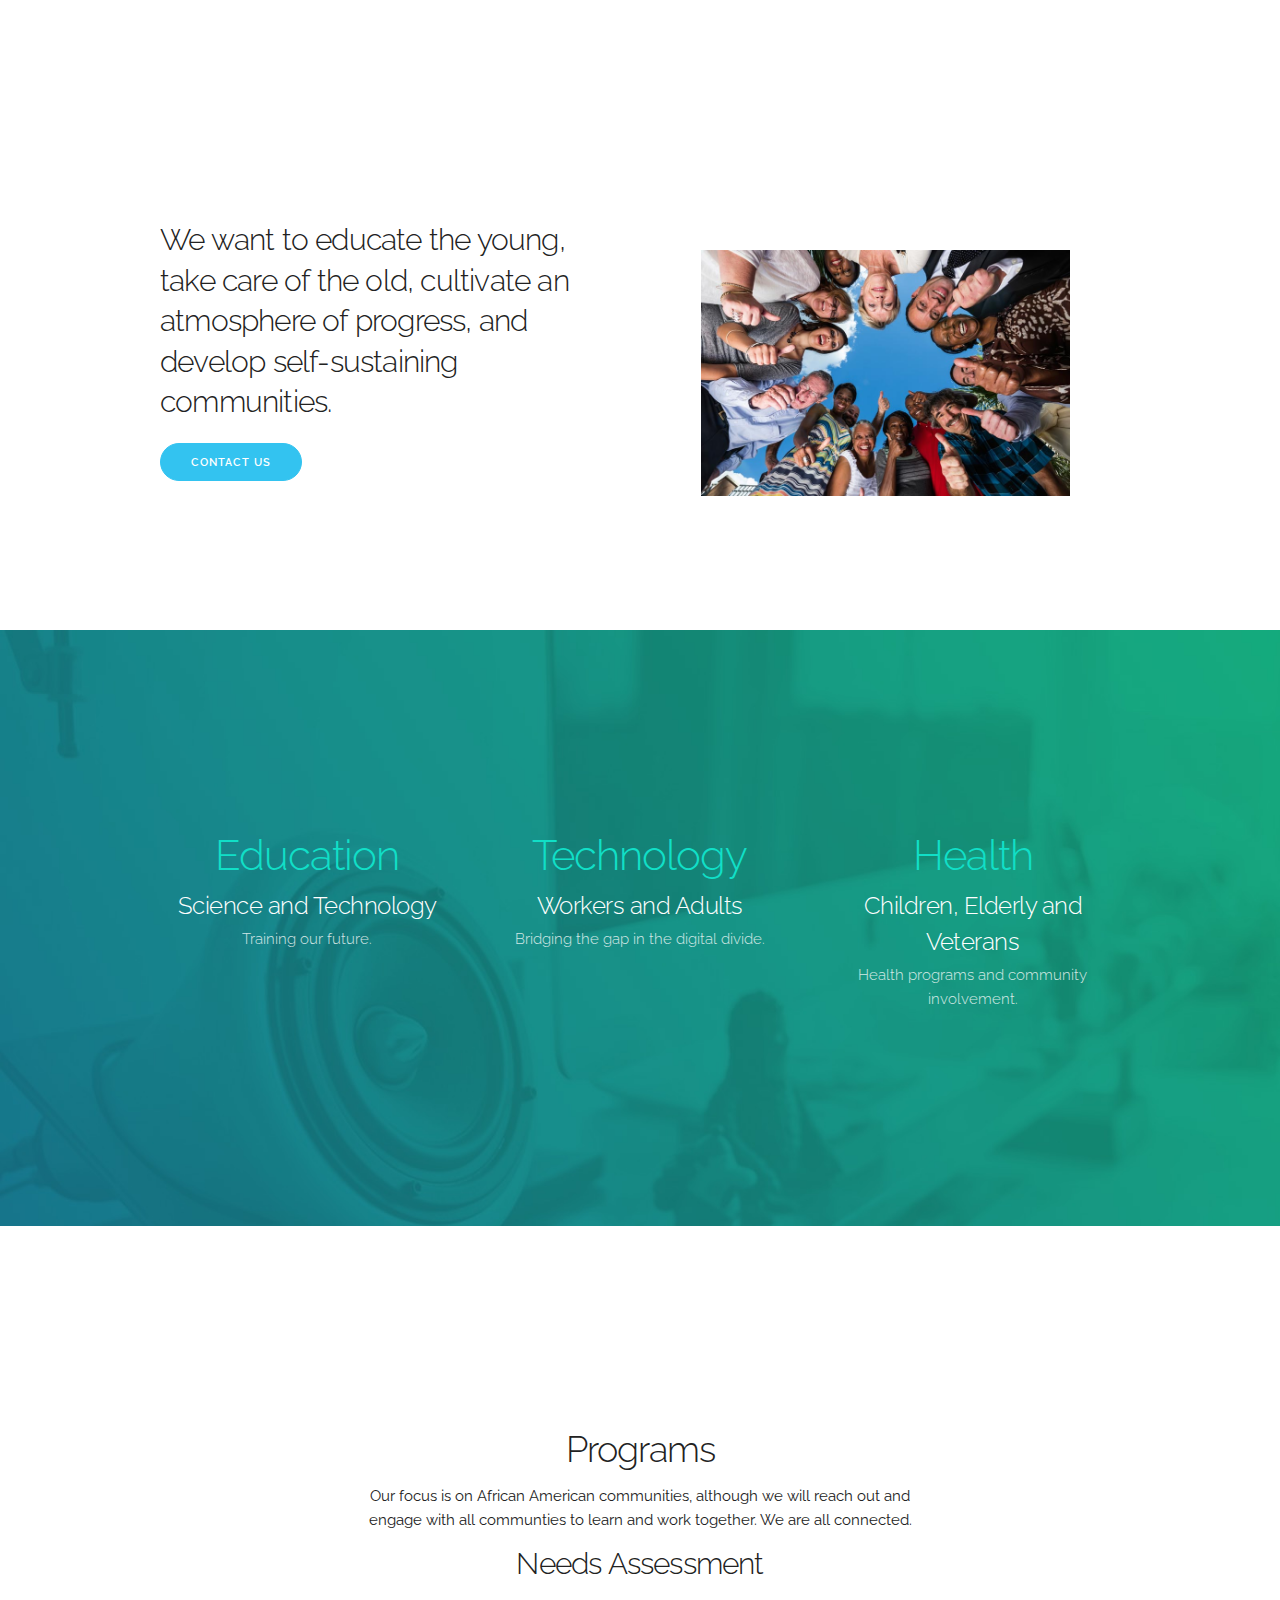
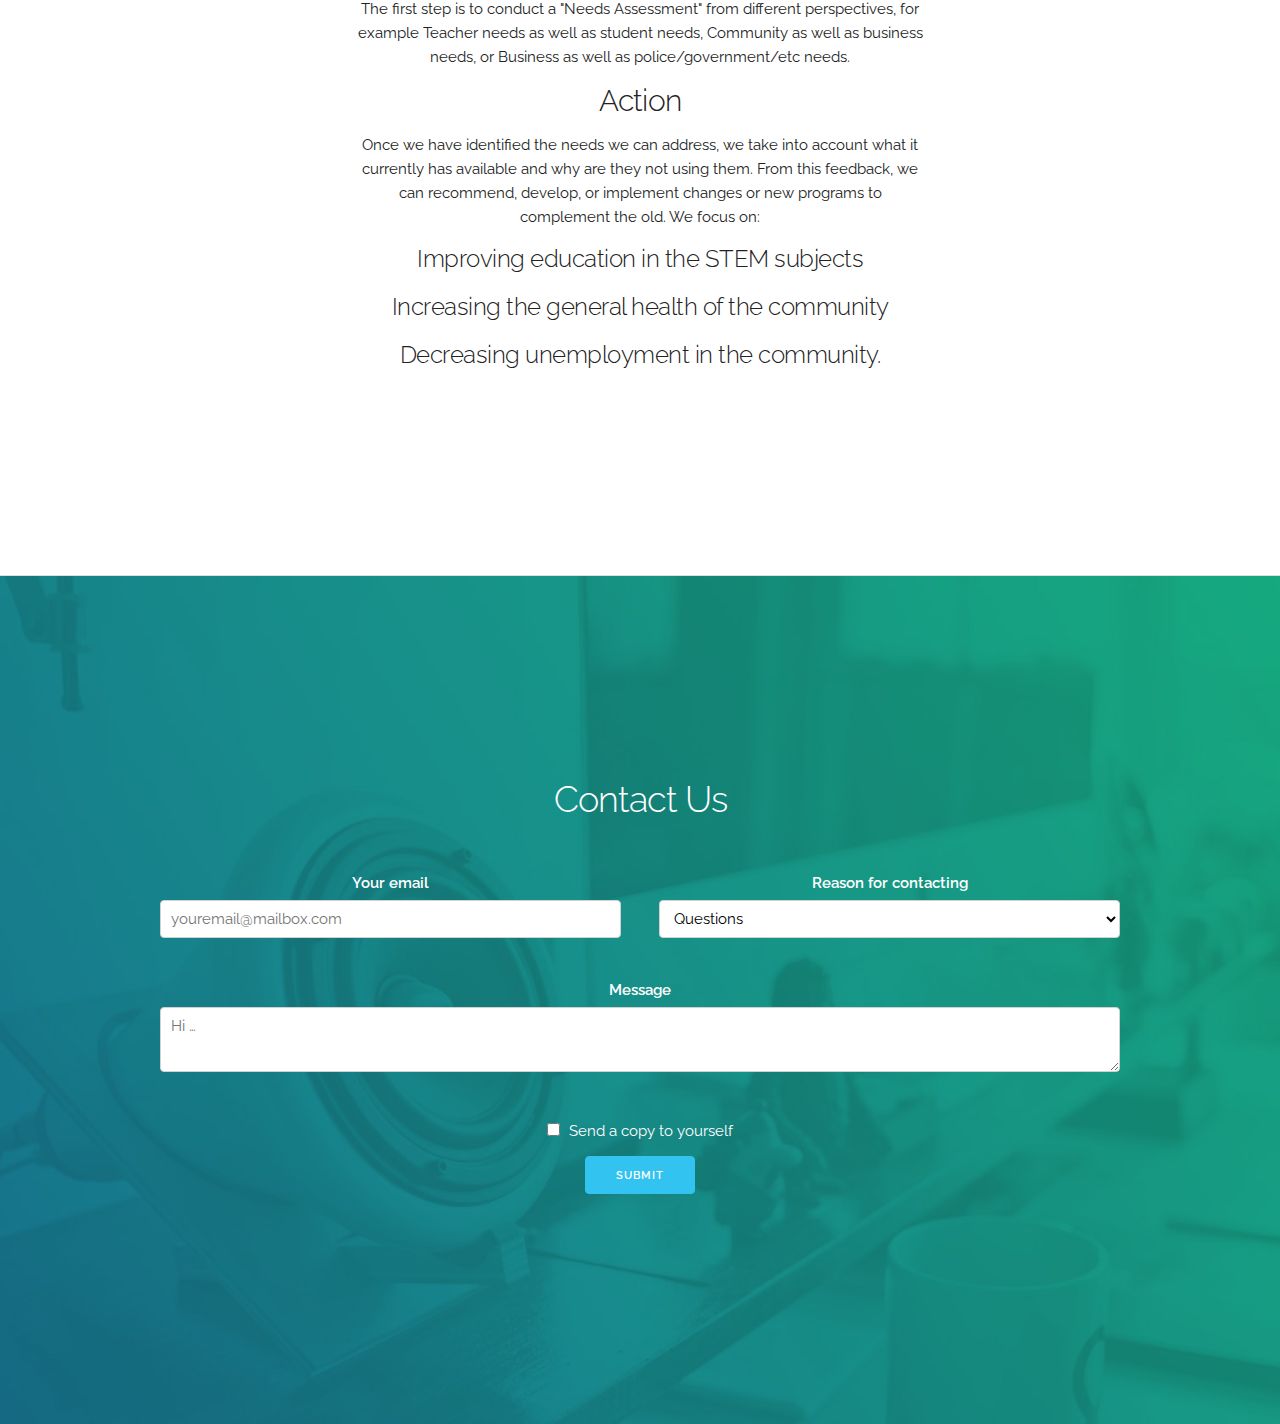
<file: index.html>
<!DOCTYPE html>
<html lang="en">
<head>

  <!-- Basic Page Needs
  –––––––––––––––––––––––––––––––––––––––––––––––––– -->
  <meta charset="utf-8">
  <title>Taylor Foundation</title>
  <meta name="description" content="">
  <meta name="author" content="">

  <!-- Mobile Specific Metas
  –––––––––––––––––––––––––––––––––––––––––––––––––– -->
  <meta name="viewport" content="width=device-width, initial-scale=1">

  <!-- FONT
  –––––––––––––––––––––––––––––––––––––––––––––––––– -->
  <link href='//fonts.googleapis.com/css?family=Raleway:400,300,600' rel='stylesheet' type='text/css'>

  <!-- CSS
  –––––––––––––––––––––––––––––––––––––––––––––––––– -->
  <link rel="stylesheet" href="css/normalize.css">
  <link rel="stylesheet" href="css/skeleton.css">
  <link rel="stylesheet" href="css/custom2.css">

  <!-- Scripts
  –––––––––––––––––––––––––––––––––––––––––––––––––– -->
  <script src="//ajax.googleapis.com/ajax/libs/jquery/2.1.1/jquery.min.js"></script>

  <!-- Favicon
  –––––––––––––––––––––––––––––––––––––––––––––––––– -->
  <link rel="icon" type="image/png" href="/images/favicon.png">

</head>
<body>

  <!-- Primary Page Layout
  –––––––––––––––––––––––––––––––––––––––––––––––––– -->

  <div class="section hero">
    <div class="container">
      <div class="row">
        <div class="one-half column">
          <h4 class="hero-heading">        
        We want to educate the young, take care of the old, cultivate an atmosphere of progress, and develop self-sustaining communities.</h4>
          <a class="button button-primary" href="#contact">Contact Us</a>
        </div>
        <div class="one-half column phones">
          <img class="phone" src="images/everyone-small.jpg">
        </div>
      </div>
    </div>
  </div>
  <div class="section values">
    <div class="container">
      <div class="row">
        <div class="one-third column value">
          <h2 class="value-multiplier">Education</h2>
          <h5 class="value-heading">Science and Technology</h5>
          <p class="value-description">Training our future.</p>
        </div>
        <div class="one-third column value">
          <h2 class="value-multiplier">Technology</h2>
          <h5 class="value-heading">Workers and Adults</h5>
          <p class="value-description">Bridging the gap in the digital divide.</p>
        </div>
        <div class="one-third column value">
          <h2 class="value-multiplier">Health</h2>
          <h5 class="value-heading">Children, Elderly and Veterans</h5>
          <p class="value-description">Health programs and community involvement.</p>
        </div>
      </div>
    </div>
  </div>
  <div class="section programs">
    <div class="container">
      <h3 class="section-heading">Programs</h3>
      <p class="section-description">Our focus is on African American communities, although we will reach out and engage with all communties to learn and work together.  We are all connected.</p>
      <h4 class="section-heading">Needs Assessment</h4>
      <p class="section-description">The first step is to conduct a "Needs Assessment" from different perspectives, for example Teacher needs as well as student needs, Community as well as business needs, or Business as well as police/government/etc needs.</p>
      <h4 class="section-heading">Action</h4>
      <p class="section-description">Once we have identified the needs we can address, we take into account what it currently has available and why are they not using them.  From this feedback, we can recommend, develop, or implement changes or new programs to complement the old.  We focus on:
      <h5 class="section-heading">Improving education in the STEM subjects</h5>
      <h5 class="section-heading">Increasing the general health of the community</h5>
      <h5 class="section-heading">Decreasing unemployment in the community.</h5>
    </div>
  </div>
  <div class="section contactus">
    <div class="container">
      <h3 class="section-heading">Contact Us</h3>
      <form action="mailto:contactus@taylorfoundationllc.org?subject=Question from web" method="post" enctype="text/plain">
      <div class="row" id="contact" style="margin-top: 5%">
        <div class="one-half column">
          <label for="emailaddress">Your email</label>
          <input class="u-full-width text" type="email" placeholder="youremail@mailbox.com" id="emailaddress" name="emailaddress">
        </div>
        <div class="one-half column">
          <label for="emailreason">Reason for contacting</label>
          <select class="u-full-width text" id="emailreason" name="emailreason">
            <option value="Questions">Questions</option>
          </select>
        </div>
      </div>
      <label for="emailmsg">Message</label>
      <textarea name="emailmsg" class="u-full-width text" placeholder="Hi …" id="emailmsg"></textarea>
      <label for="emailcc">
        <input name="cc" id= "emailcc" type="checkbox">
        <span class="label-body">Send a copy to yourself</span>
      </label>
      <input class="button-primary" type="submit" value="Submit">
    </form>
  </div>
</div>
<!-- End Document
  –––––––––––––––––––––––––––––––––––––––––––––––––– -->
</body>
</html>
</file>
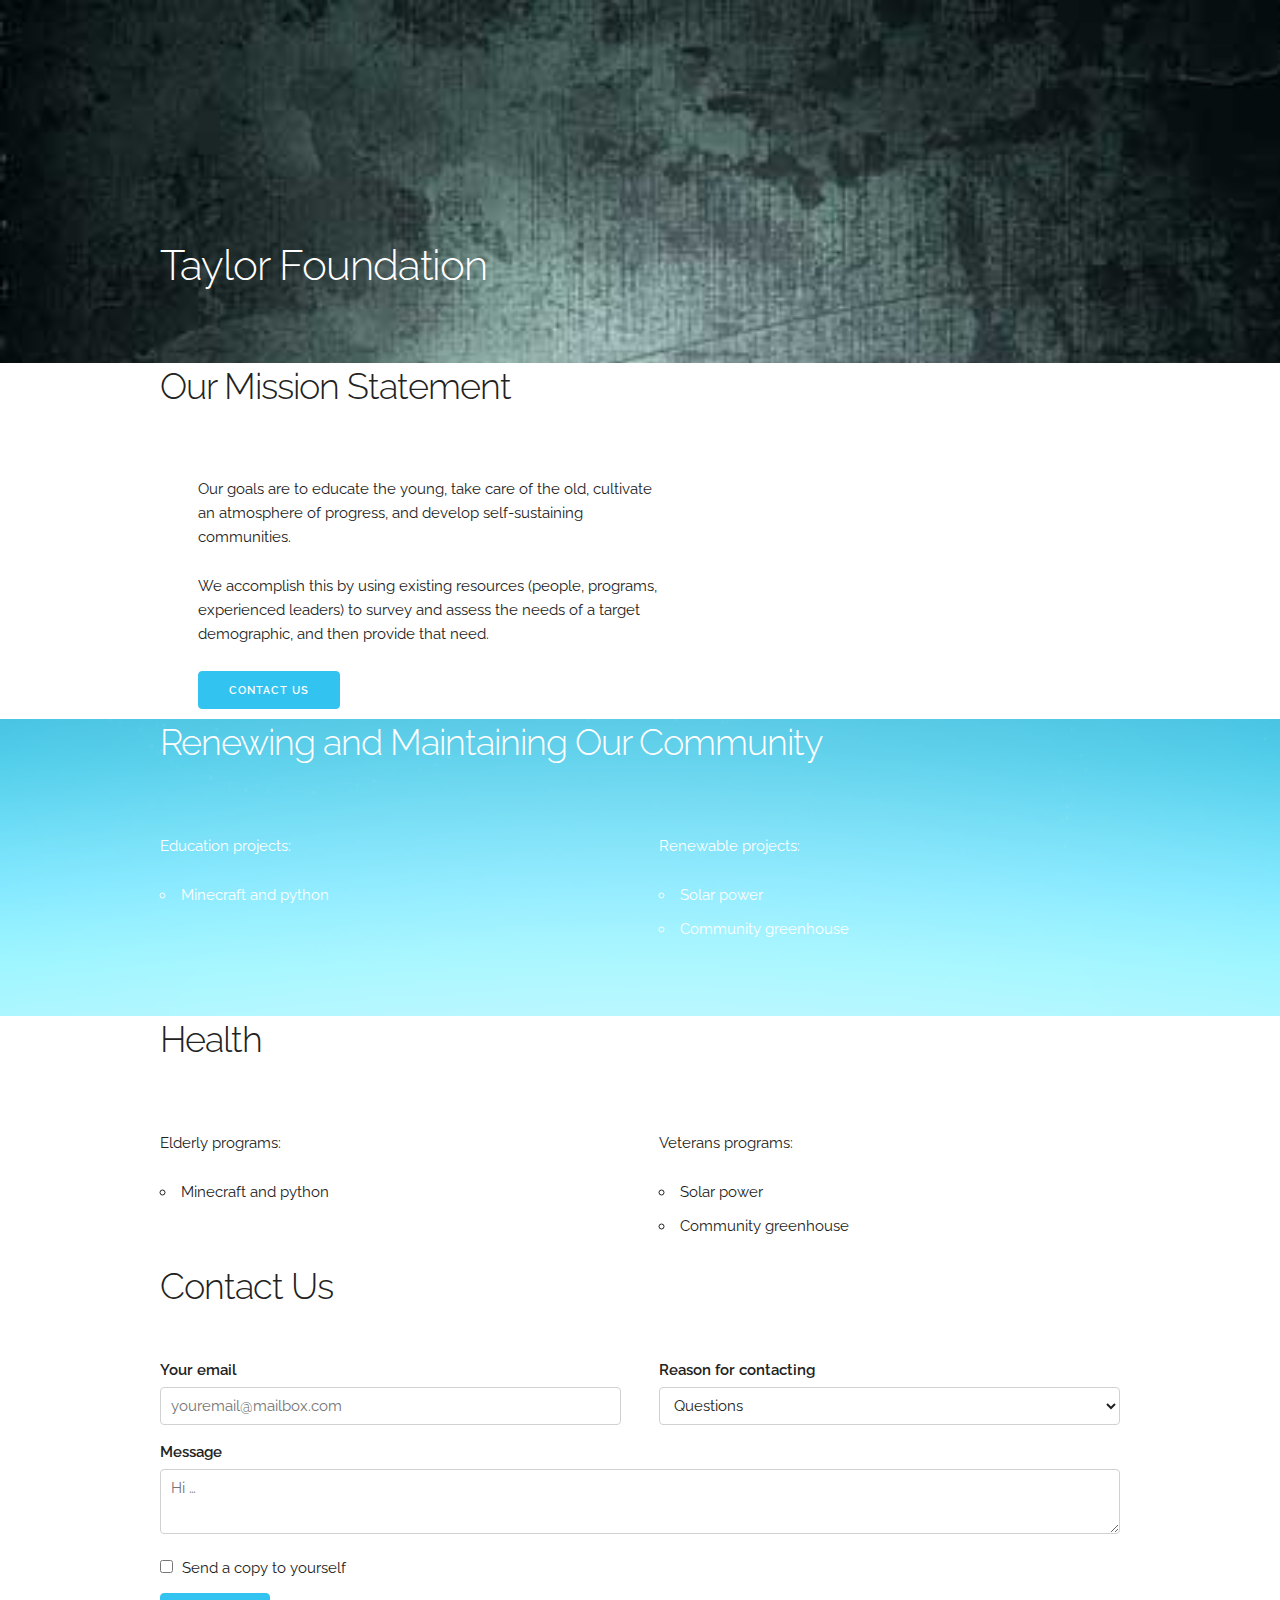
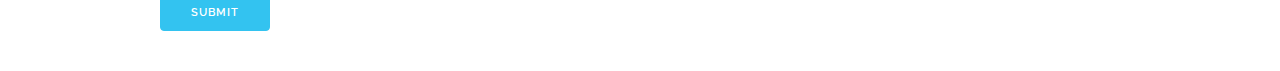
<file: index-draft.html>
<!DOCTYPE html>
<html lang="en">
<head>

  <!-- Basic Page Needs
  –––––––––––––––––––––––––––––––––––––––––––––––––– -->
  <meta charset="utf-8">
  <title>Taylor Foundation</title>
  <meta name="description" content="">
  <meta name="author" content="">

  <!-- Mobile Specific Metas
  –––––––––––––––––––––––––––––––––––––––––––––––––– -->
  <meta name="viewport" content="width=device-width, initial-scale=1">

  <!-- FONT
  –––––––––––––––––––––––––––––––––––––––––––––––––– -->
  <link href="//fonts.googleapis.com/css?family=Raleway:400,300,600" rel="stylesheet" type="text/css">

  <!-- CSS
  –––––––––––––––––––––––––––––––––––––––––––––––––– -->
  <link rel="stylesheet" href="css/normalize.css">
  <link rel="stylesheet" href="css/skeleton.css">
  <link rel="stylesheet" href="css/custom.css">
  <!-- Favicon
  –––––––––––––––––––––––––––––––––––––––––––––––––– -->
  <link rel="icon" type="image/png" href="images/favicon.png">

</head>
<body>

  <!-- Primary Page Layout
  –––––––––––––––––––––––––––––––––––––––––––––––––– -->
  <div class="banner">
    <div class="container">
      <div class="row">
        <div class="one-half column" style="margin-top: 25%">
          <h2>Taylor Foundation</h2>
        </div>
      </div>
    </div>
  </div>
  <div class="container">
    <div class="row">
      <h3>Our Mission Statement</h3>
      <div class="one-half column" style="margin-top: 5%">
        
        <p>Our goals are to educate the young, take care of the old, cultivate an atmosphere of progress, and develop self-sustaining communities.</p>

        <p>We accomplish this by using existing resources (people, programs, experienced leaders) to survey and assess the needs of a target demographic, and then provide that need.</p>
        <a class="button button-primary" href="#contact">Contact Us</a>
      </div>
    </div>
  </div>
  <div class="grass">
    <div class="container">
      <h3>Renewing and Maintaining Our Community</h3>
      <div class="row">
        <div class="one-half column" style="margin-top: 5%">
          <p>Education projects:
            <ul>
              <li>Minecraft and python</li>
            </ul>
          </p>
        </div>
        <div class="one-half column" style="margin-top: 5%">
          <p>Renewable projects:
            <ul>
              <li>Solar power</li>
              <li>Community greenhouse</li>
            </ul>
          </p>
        </div>
      </div>
    </div>
  </div>
  <div class="container">
     <h3>Health</h3>
    <div class="row">
 <div class="one-half column" style="margin-top: 5%">
          <p>Elderly programs:
            <ul>
              <li>Minecraft and python</li>
            </ul>
          </p>
        </div>
        <div class="one-half column" style="margin-top: 5%">
          <p>Veterans programs:
            <ul>
              <li>Solar power</li>
              <li>Community greenhouse</li>
            </ul>
          </p>
        </div>
    </div>
  </div>
  <div class="container">
    <h3>Contact Us</h3>
    <form>
    <div class="row" id="contact" style="margin-top: 5%">
      <div class="one-half column">
        <label for="emailaddress">Your email</label>
        <input class="u-full-width" type="email" placeholder="youremail@mailbox.com" id="emailaddress">
      </div>
      <div class="one-half column">
        <label for="emailreason">Reason for contacting</label>
        <select class="u-full-width" id="emailreason">
          <option value="Questions">Questions</option>
        </select>
      </div>
    </div>
    <label for="emailmsg">Message</label>
    <textarea class="u-full-width" placeholder="Hi …" id="emailmsg"></textarea>
    <label for="emailcc">
      <input id= "emailcc" type="checkbox">
      <span class="label-body">Send a copy to yourself</span>
    </label>
    <input class="button-primary" type="submit" value="Submit">
  </form>
  </div>




<!-- End Document
  –––––––––––––––––––––––––––––––––––––––––––––––––– -->
</body>
</html>
</file>
<file: css/skeleton.css>
/*
* Skeleton V2.0.4
* Copyright 2014, Dave Gamache
* www.getskeleton.com
* Free to use under the MIT license.
* http://www.opensource.org/licenses/mit-license.php
* 12/29/2014
*/


/* Table of contents
––––––––––––––––––––––––––––––––––––––––––––––––––
- Grid
- Base Styles
- Typography
- Links
- Buttons
- Forms
- Lists
- Code
- Tables
- Spacing
- Utilities
- Clearing
- Media Queries
*/


/* Grid
–––––––––––––––––––––––––––––––––––––––––––––––––– */
.container {
  position: relative;
  width: 100%;
  max-width: 960px;
  margin: 0 auto;
  padding: 0 20px;
  box-sizing: border-box; }
.column,
.columns {
  width: 100%;
  float: left;
  box-sizing: border-box; }

/* For devices larger than 400px */
@media (min-width: 400px) {
  .container {
    width: 85%;
    padding: 0; }
}

/* For devices larger than 550px */
@media (min-width: 550px) {
  .container {
    width: 80%; }
  .column,
  .columns {
    margin-left: 4%; }
  .column:first-child,
  .columns:first-child {
    margin-left: 0; }

  .one.column,
  .one.columns                    { width: 4.66666666667%; }
  .two.columns                    { width: 13.3333333333%; }
  .three.columns                  { width: 22%;            }
  .four.columns                   { width: 30.6666666667%; }
  .five.columns                   { width: 39.3333333333%; }
  .six.columns                    { width: 48%;            }
  .seven.columns                  { width: 56.6666666667%; }
  .eight.columns                  { width: 65.3333333333%; }
  .nine.columns                   { width: 74.0%;          }
  .ten.columns                    { width: 82.6666666667%; }
  .eleven.columns                 { width: 91.3333333333%; }
  .twelve.columns                 { width: 100%; margin-left: 0; }

  .one-third.column               { width: 30.6666666667%; }
  .two-thirds.column              { width: 65.3333333333%; }

  .one-half.column                { width: 48%; }

  /* Offsets */
  .offset-by-one.column,
  .offset-by-one.columns          { margin-left: 8.66666666667%; }
  .offset-by-two.column,
  .offset-by-two.columns          { margin-left: 17.3333333333%; }
  .offset-by-three.column,
  .offset-by-three.columns        { margin-left: 26%;            }
  .offset-by-four.column,
  .offset-by-four.columns         { margin-left: 34.6666666667%; }
  .offset-by-five.column,
  .offset-by-five.columns         { margin-left: 43.3333333333%; }
  .offset-by-six.column,
  .offset-by-six.columns          { margin-left: 52%;            }
  .offset-by-seven.column,
  .offset-by-seven.columns        { margin-left: 60.6666666667%; }
  .offset-by-eight.column,
  .offset-by-eight.columns        { margin-left: 69.3333333333%; }
  .offset-by-nine.column,
  .offset-by-nine.columns         { margin-left: 78.0%;          }
  .offset-by-ten.column,
  .offset-by-ten.columns          { margin-left: 86.6666666667%; }
  .offset-by-eleven.column,
  .offset-by-eleven.columns       { margin-left: 95.3333333333%; }

  .offset-by-one-third.column,
  .offset-by-one-third.columns    { margin-left: 34.6666666667%; }
  .offset-by-two-thirds.column,
  .offset-by-two-thirds.columns   { margin-left: 69.3333333333%; }

  .offset-by-one-half.column,
  .offset-by-one-half.columns     { margin-left: 52%; }

}


/* Base Styles
–––––––––––––––––––––––––––––––––––––––––––––––––– */
/* NOTE
html is set to 62.5% so that all the REM measurements throughout Skeleton
are based on 10px sizing. So basically 1.5rem = 15px :) */
html {
  font-size: 62.5%; }
body {
  font-size: 1.5em; /* currently ems cause chrome bug misinterpreting rems on body element */
  line-height: 1.6;
  font-weight: 400;
  font-family: "Raleway", "HelveticaNeue", "Helvetica Neue", Helvetica, Arial, sans-serif;
  color: #222; }


/* Typography
–––––––––––––––––––––––––––––––––––––––––––––––––– */
h1, h2, h3, h4, h5, h6 {
  margin-top: 0;
  margin-bottom: 2rem;
  font-weight: 300; }
h1 { font-size: 4.0rem; line-height: 1.2;  letter-spacing: -.1rem;}
h2 { font-size: 3.6rem; line-height: 1.25; letter-spacing: -.1rem; }
h3 { font-size: 3.0rem; line-height: 1.3;  letter-spacing: -.1rem; }
h4 { font-size: 2.4rem; line-height: 1.35; letter-spacing: -.08rem; }
h5 { font-size: 1.8rem; line-height: 1.5;  letter-spacing: -.05rem; }
h6 { font-size: 1.5rem; line-height: 1.6;  letter-spacing: 0; }

/* Larger than phablet */
@media (min-width: 550px) {
  h1 { font-size: 5.0rem; }
  h2 { font-size: 4.2rem; }
  h3 { font-size: 3.6rem; }
  h4 { font-size: 3.0rem; }
  h5 { font-size: 2.4rem; }
  h6 { font-size: 1.5rem; }
}

p {
  margin-top: 0; }


/* Links
–––––––––––––––––––––––––––––––––––––––––––––––––– */
a {
  color: #1EAEDB; }
a:hover {
  color: #0FA0CE; }


/* Buttons
–––––––––––––––––––––––––––––––––––––––––––––––––– */
.button,
button,
input[type="submit"],
input[type="reset"],
input[type="button"] {
  display: inline-block;
  height: 38px;
  padding: 0 30px;
  color: #555;
  text-align: center;
  font-size: 11px;
  font-weight: 600;
  line-height: 38px;
  letter-spacing: .1rem;
  text-transform: uppercase;
  text-decoration: none;
  white-space: nowrap;
  background-color: transparent;
  border-radius: 4px;
  border: 1px solid #bbb;
  cursor: pointer;
  box-sizing: border-box; }
.button:hover,
button:hover,
input[type="submit"]:hover,
input[type="reset"]:hover,
input[type="button"]:hover,
.button:focus,
button:focus,
input[type="submit"]:focus,
input[type="reset"]:focus,
input[type="button"]:focus {
  color: #333;
  border-color: #888;
  outline: 0; }
.button.button-primary,
button.button-primary,
input[type="submit"].button-primary,
input[type="reset"].button-primary,
input[type="button"].button-primary {
  color: #FFF;
  background-color: #33C3F0;
  border-color: #33C3F0; }
.button.button-primary:hover,
button.button-primary:hover,
input[type="submit"].button-primary:hover,
input[type="reset"].button-primary:hover,
input[type="button"].button-primary:hover,
.button.button-primary:focus,
button.button-primary:focus,
input[type="submit"].button-primary:focus,
input[type="reset"].button-primary:focus,
input[type="button"].button-primary:focus {
  color: #FFF;
  background-color: #1EAEDB;
  border-color: #1EAEDB; }


/* Forms
–––––––––––––––––––––––––––––––––––––––––––––––––– */
input[type="email"],
input[type="number"],
input[type="search"],
input[type="text"],
input[type="tel"],
input[type="url"],
input[type="password"],
textarea,
select {
  height: 38px;
  padding: 6px 10px; /* The 6px vertically centers text on FF, ignored by Webkit */
  background-color: #fff;
  border: 1px solid #D1D1D1;
  border-radius: 4px;
  box-shadow: none;
  box-sizing: border-box; }
/* Removes awkward default styles on some inputs for iOS */
input[type="email"],
input[type="number"],
input[type="search"],
input[type="text"],
input[type="tel"],
input[type="url"],
input[type="password"],
textarea {
  -webkit-appearance: none;
     -moz-appearance: none;
          appearance: none; }
textarea {
  min-height: 65px;
  padding-top: 6px;
  padding-bottom: 6px; }
input[type="email"]:focus,
input[type="number"]:focus,
input[type="search"]:focus,
input[type="text"]:focus,
input[type="tel"]:focus,
input[type="url"]:focus,
input[type="password"]:focus,
textarea:focus,
select:focus {
  border: 1px solid #33C3F0;
  outline: 0; }
label,
legend {
  display: block;
  margin-bottom: .5rem;
  font-weight: 600; }
fieldset {
  padding: 0;
  border-width: 0; }
input[type="checkbox"],
input[type="radio"] {
  display: inline; }
label > .label-body {
  display: inline-block;
  margin-left: .5rem;
  font-weight: normal; }


/* Lists
–––––––––––––––––––––––––––––––––––––––––––––––––– */
ul {
  list-style: circle inside; }
ol {
  list-style: decimal inside; }
ol, ul {
  padding-left: 0;
  margin-top: 0; }
ul ul,
ul ol,
ol ol,
ol ul {
  margin: 1.5rem 0 1.5rem 3rem;
  font-size: 90%; }
li {
  margin-bottom: 1rem; }


/* Code
–––––––––––––––––––––––––––––––––––––––––––––––––– */
code {
  padding: .2rem .5rem;
  margin: 0 .2rem;
  font-size: 90%;
  white-space: nowrap;
  background: #F1F1F1;
  border: 1px solid #E1E1E1;
  border-radius: 4px; }
pre > code {
  display: block;
  padding: 1rem 1.5rem;
  white-space: pre; }


/* Tables
–––––––––––––––––––––––––––––––––––––––––––––––––– */
th,
td {
  padding: 12px 15px;
  text-align: left;
  border-bottom: 1px solid #E1E1E1; }
th:first-child,
td:first-child {
  padding-left: 0; }
th:last-child,
td:last-child {
  padding-right: 0; }


/* Spacing
–––––––––––––––––––––––––––––––––––––––––––––––––– */
button,
.button {
  margin-bottom: 1rem; }
input,
textarea,
select,
fieldset {
  margin-bottom: 1.5rem; }
pre,
blockquote,
dl,
figure,
table,
p,
ul,
ol,
form {
  margin-bottom: 2.5rem; }


/* Utilities
–––––––––––––––––––––––––––––––––––––––––––––––––– */
.u-full-width {
  width: 100%;
  box-sizing: border-box; }
.u-max-full-width {
  max-width: 100%;
  box-sizing: border-box; }
.u-pull-right {
  float: right; }
.u-pull-left {
  float: left; }


/* Misc
–––––––––––––––––––––––––––––––––––––––––––––––––– */
hr {
  margin-top: 3rem;
  margin-bottom: 3.5rem;
  border-width: 0;
  border-top: 1px solid #E1E1E1; }


/* Clearing
–––––––––––––––––––––––––––––––––––––––––––––––––– */

/* Self Clearing Goodness */
.container:after,
.row:after,
.u-cf {
  content: "";
  display: table;
  clear: both; }


/* Media Queries
–––––––––––––––––––––––––––––––––––––––––––––––––– */
/*
Note: The best way to structure the use of media queries is to create the queries
near the relevant code. For example, if you wanted to change the styles for buttons
on small devices, paste the mobile query code up in the buttons section and style it
there.
*/


/* Larger than mobile */
@media (min-width: 400px) {}

/* Larger than phablet (also point when grid becomes active) */
@media (min-width: 550px) {}

/* Larger than tablet */
@media (min-width: 750px) {}

/* Larger than desktop */
@media (min-width: 1000px) {}

/* Larger than Desktop HD */
@media (min-width: 1200px) {}
</file>
<file: css/custom2.css>
/* Shared
–––––––––––––––––––––––––––––––––––––––––––––––––– */
.button {
  border-radius: 100px;
}

/* Sections
–––––––––––––––––––––––––––––––––––––––––––––––––– */
.section {
  padding: 8rem 0 7rem;
  text-align: center;
}
.section-heading,
.section-description {
  margin-bottom: 1.2rem;
}

/* Hero
–––––––––––––––––––––––––––––––––––––––––––––––––– */
.phones {
  position: relative;
}
.phone {
  position: relative;
  max-width: 80%;
  margin: 3rem auto -12rem;
}
.phone + .phone {
  display: none;
}

/* Values
–––––––––––––––––––––––––––––––––––––––––––––––––– */
.values {
  background-image: url('../images/values-bg.jpg');
  background-size: cover;
  color: #fff;
  padding-bottom: 5rem;
}
.value-multiplier {
  margin-bottom: .5rem;
  color: #11DFC7;
}
.value-heading {
  margin-bottom: .3rem;
}
.value-description {
  opacity: .8;
  font-weight: 300;
}

/* Help
–––––––––––––––––––––––––––––––––––––––––––––––––– */
.get-help {
  border-bottom: 1px solid #ddd;
}

/* Programs
–––––––––––––––––––––––––––––––––––––––––––––––––– */
.programs {
  border-bottom: 1px solid #ddd;
}
/* Categories
–––––––––––––––––––––––––––––––––––––––––––––––––– */
.categories {
  background-image: url('../images/values-bg.jpg');
  background-size: cover;
  color: #fff;
}
.categories .section-description { 
  margin-bottom: 4rem;
}

/* Contact us
–––––––––––––––––––––––––––––––––––––––––––––––––– */
.contactus {
  background-image: url('../images/values-bg.jpg');
  background-size: cover;
  color: #fff;
}
.contactus .section-description { 
  margin-bottom: 4rem;
}

.contactus .text { 
  margin-bottom: 4rem;
  color: #000;
}

/* Bigger than 550 */
@media (min-width: 550px) {
  .section {
    padding: 12rem 0 11rem;
  }
  .hero {
    padding-bottom: 12rem;
    text-align: left;
    height: 165px;
  }
  .phone {
    position: absolute;
    top: -7rem;
    right: 3rem;
    max-height: 362px;
    z-index: 3;
  }
  .phone + .phone {
    top: -6rem;
    display: block;
    max-width: 73.8%;
    right: 0;
    z-index: 2;
    max-height: 338px;
  }
  .hero-heading {
    font-size: 2.4rem;
  }
}

/* Bigger than 750 */
@media (min-width: 750px) {
  .hero {
    height: 190px;
  }
  .hero-heading {
    font-size: 2.6rem;
  }
  .section {
    padding: 14rem 0 15rem;
  }
  .hero {
    padding: 16rem 0 14rem;
  }
  .section-description {
    max-width: 60%;
    margin-left: auto;
    margin-right: auto;
  }
  .phone {
    top: -14rem;
    right: 5rem;
    max-height: 510px;
  }
  .phone + .phone {
    top: -12rem;
    max-height: 472px;
  }
  .categories {
    padding: 15rem 0 8rem;
  }
  .contacus {
    padding: 15rem 0 8rem;
  }
}

/* Bigger than 1000 */
@media (min-width: 1000px) {
  .section {
    padding: 20rem 0 19rem;
  }
  .hero {
    padding: 22rem 0;
  }
  .hero-heading {
    font-size: 3.0rem;
  }
  .phone {
    top: 0rem;
    max-height: 615px;
  }
  .phone + .phone {
    top: -14rem;
    max-height: 570px;
  }
}
</file>
<file: css/custom.css>
.banner {
  background-image: url('../images/bg1.jpg');
  background-size: cover;
  color: #fff;
  padding-bottom: 5rem;
}
.grass {
  background-image: url('../images/grass.png');
  background-size: cover;
  color: #fff;
  padding-bottom: 5rem;
}
</file>
